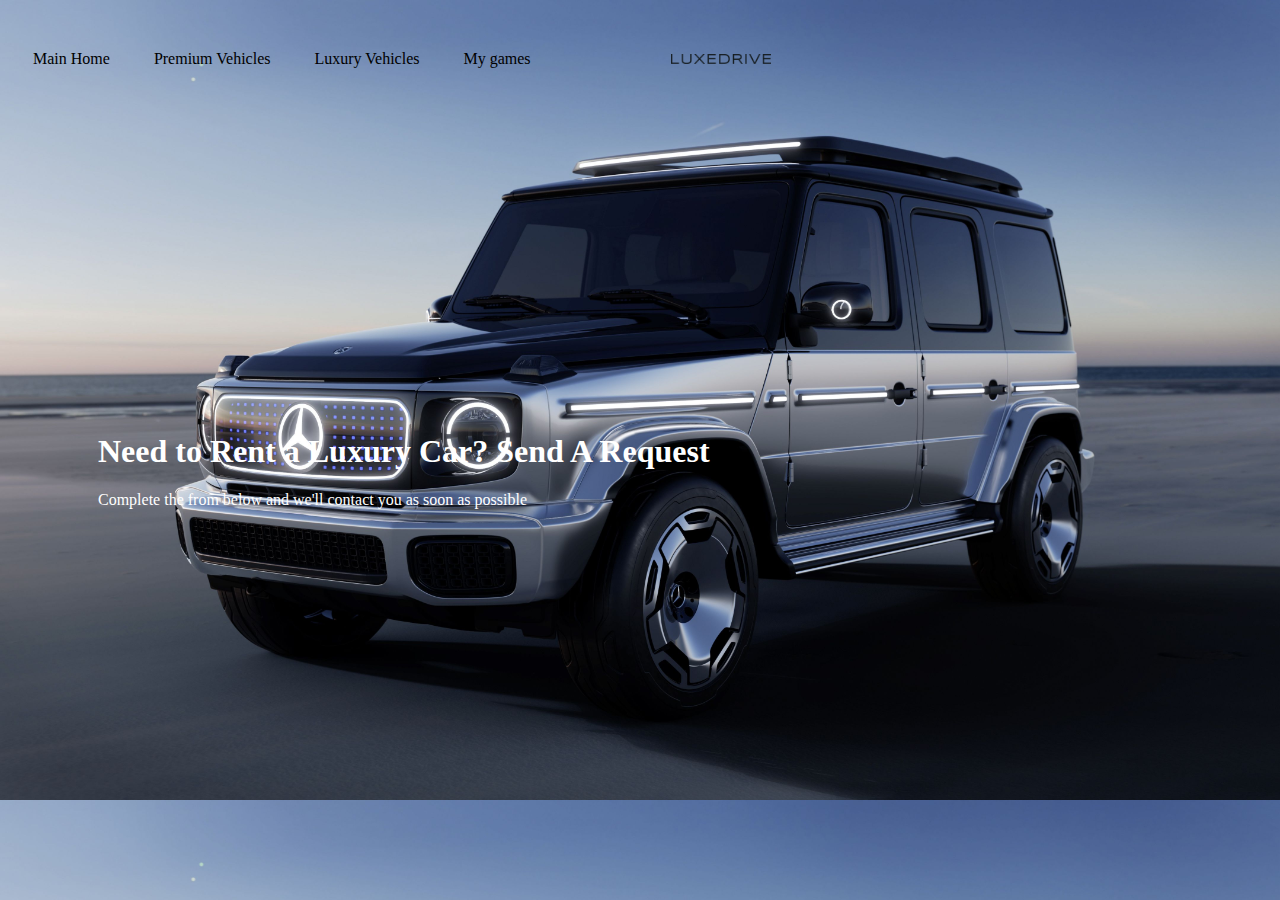
<file: index.html>
<!DOCTYPE html>
<html lang="en">
  <head>
    <meta charset="UTF-8" />
    <meta name="viewport" content="width=device-width, initial-scale=1.0" />
    <title>Document</title>
    <link rel="stylesheet" href="3style.css" />
  </head>
  <body>
    <div class="navbar">
      <div class="main">
        <a href="./index.html">Main Home</a>
        <a href="./Premium.html">Premium Vehicles</a>
        <a href="./luxury.html">Luxury Vehicles</a>
        <a href="./games.html">My games</a>
      </div>
      <div class="sidenav">
        <a href="#"><img src="./logo1.png" alt="" /></a>
      </div>
    </div>
    <div class="container">
      <h1 class="large">Need to Rent a Luxury Car? Send A Request</h1>

      <div class="text">
        <p class="small">
          Complete the from below and we'll contact you as soon as possible
        </p>
      </div>
    </div>
  </body>
</html>
</file>
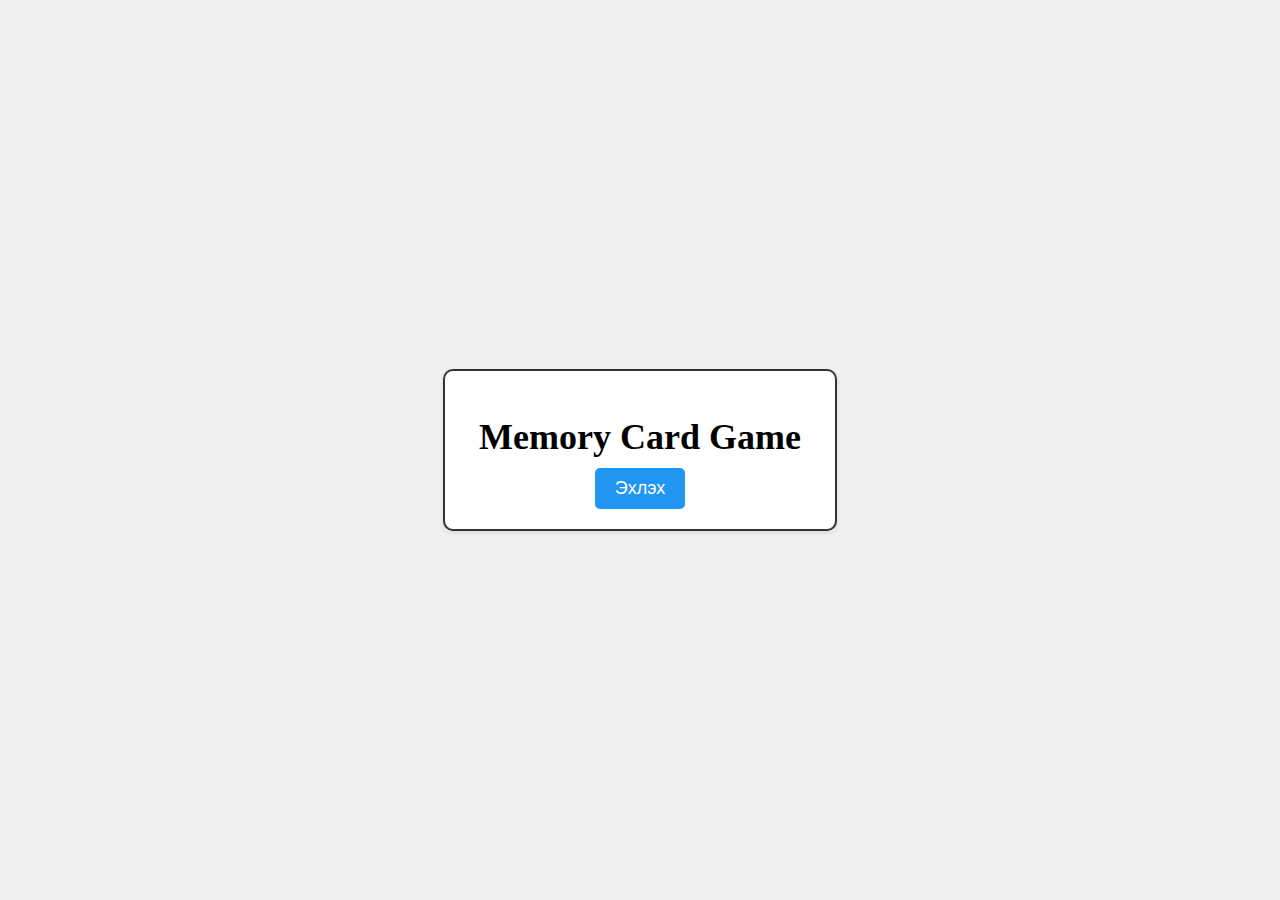
<file: games.html>
<!DOCTYPE html>
<html>
  <head>
    <title>Memory Card Game</title>
    <link rel="stylesheet" href="4style.css" />
  </head>
  <body>
    <div class="game-container">
      <h1>Memory Card Game</h1>
      <div class="board" id="board"></div>
      <button onclick="togloomEhluuleh()">Эхлэх</button>
    </div>
    <script src="2app.js"></script>
  </body>
</html>
</file>
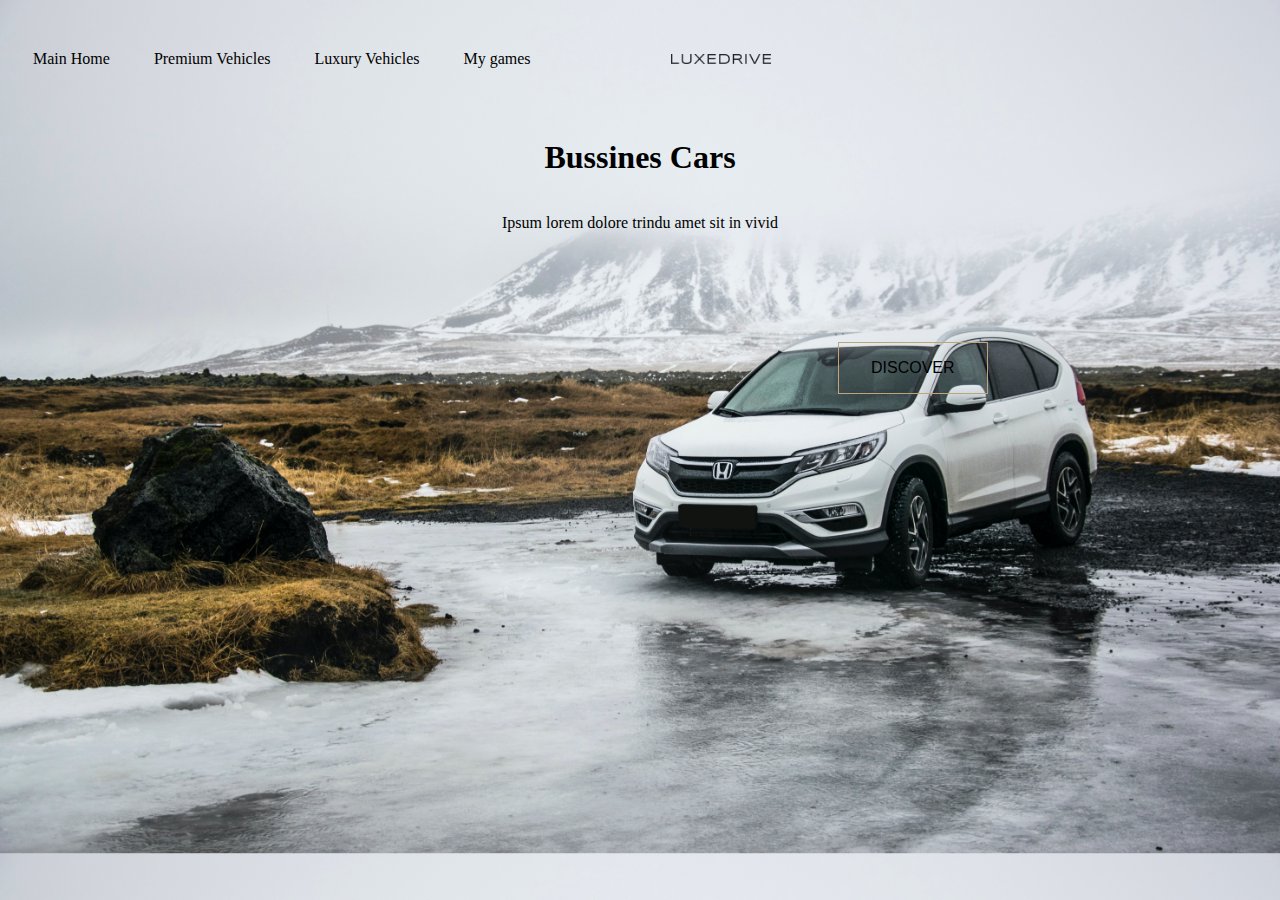
<file: Premium.html>
<!DOCTYPE html>
<html lang="en">
  <head>
    <meta charset="UTF-8" />
    <meta name="viewport" content="width=device-width, initial-scale=1.0" />
    <title>Document</title>
    <link rel="stylesheet" href="2style.css" />
  </head>
  <body>
    <div class="navbar">
      <div class="main">
        <a href="./index.html">Main Home</a>
        <a href="./Premium.html">Premium Vehicles</a>
        <a href="./luxury.html">Luxury Vehicles</a>
        <a href="./games.html">My games</a>
      </div>

      <div class="sidenav">
        <a href="#"><img src="./logo1.png" alt="" /></a>
      </div>
    </div>
    <div class="container">
      <h1 class="large">Bussines Cars</h1>
    </div>
    <div class="text">
      <p class="small">Ipsum lorem dolore trindu amet sit in vivid</p>
    </div>
    <div class="btn">
      <button class="button">DISCOVER</button>
    </div>
  </body>
</html>
</file>
<file: 3style.css>
body{
    background-image: url(./mercides.b.jpg);
    background-size: cover;
}
.sidenav{
    color: black;
    padding-left: 50px;
    padding-right: 35px;
    margin-left: 70px;
}
a {
    text-decoration: none;
    color: black;
}
.main a {
    
        text-decoration: none;
        padding: 20px;
        margin-top: 50px;
        font-family: 'Inter', sans-serif;
        font-family: 'Josefin Slab', serif;
        color: black;
}
.main a:hover {
    text-decoration: underline;
}
.navbar{
    display: flex;
    padding: 5px;
    margin-right: 45px;
    margin-top: 45px;
    margin-bottom: 45px;
}
.sidenav a img {
    width: 100px;
    height: auto;
}
.container{
    color: white;
    margin-top: 40vh;
    margin-left: 10vh;
}
</file>
<file: 4style.css>
body {
    display: flex;
    justify-content: center;
    align-items: center;
    height: 100vh;
    margin: 0;
    background-color: #f0f0f0;
  }
  .game-container {
    display: flex;
    flex-direction: column;
    align-items: center;
    background-color: #fff;
    border: 2px solid #333;
    padding: 20px;
    border-radius: 10px;
    box-shadow: 0 2px 4px rgba(0, 0, 0, 0.1);
  }
  .board {
    display: grid;
    grid-template-columns: repeat(4, 80px);
    grid-gap: 10px;
  }
  .card {
    width: 80px;
    height: 100px;
    background-color: #f1f1f1;
    border: 2px solid #333;
    display: flex;
    align-items: center;
    justify-content: center;
    font-size: 24px;
    cursor: pointer;
    border-radius: 8px;
    transition: background-color 0.3s ease-in-out;
  }
  .card.taarsan {
    cursor: default;
    background-color: #66bb6a;
  }
  h1 {
    font-size: 36px;
    margin-bottom: 10px;
  }
  button {
    padding: 10px 20px;
    font-size: 18px;
    background-color: #2196f3;
    color: #fff;
    border: none;
    border-radius: 5px;
    cursor: pointer;
    transition: background-color 0.3s ease-in-out;
  }
  button:hover {
    background-color: #1976d2;
  }
</file>
<file: 2style.css>
.sidenav{
    color: black;
    padding-left: 50px;
    padding-right: 35px;
    margin-left: 70px;
}
a {
    text-decoration: none;
    color: black;
}
.main a {
    
        text-decoration: none;
        padding: 20px;
        margin-top: 50px;
        font-family: 'Inter', sans-serif;
        font-family: 'Josefin Slab', serif;
        color: black;
}
.main a:hover {
    text-decoration: underline;
}
.navbar{
    display: flex;
    padding: 5px;
    margin-right: 45px;
    margin-top: 45px;
    margin-bottom: 45px;
}





.sidenav a img {
    width: 100px;
    height: auto;
}
body{
    background-image: url(./car.jpg);
    background-size: cover;
}
.container {
    display: flex;
    justify-content: center;
    align-items: center;
}
.text {
    display: flex;
   justify-content: center;
   align-items: center;
}
.button {
    border: 1px solid #bfa37c;
    padding: 16px 32px;
    text-align: center;
    text-decoration: none;
    display: inline-block;
    font-size: 16px;
    margin: 4px 2px;
    transition-duration: 0.4s;
    cursor: pointer;
    background-color: transparent;
}
.btn{
    margin-left: 92vh;
    margin-top: 10vh;
}
</file>
